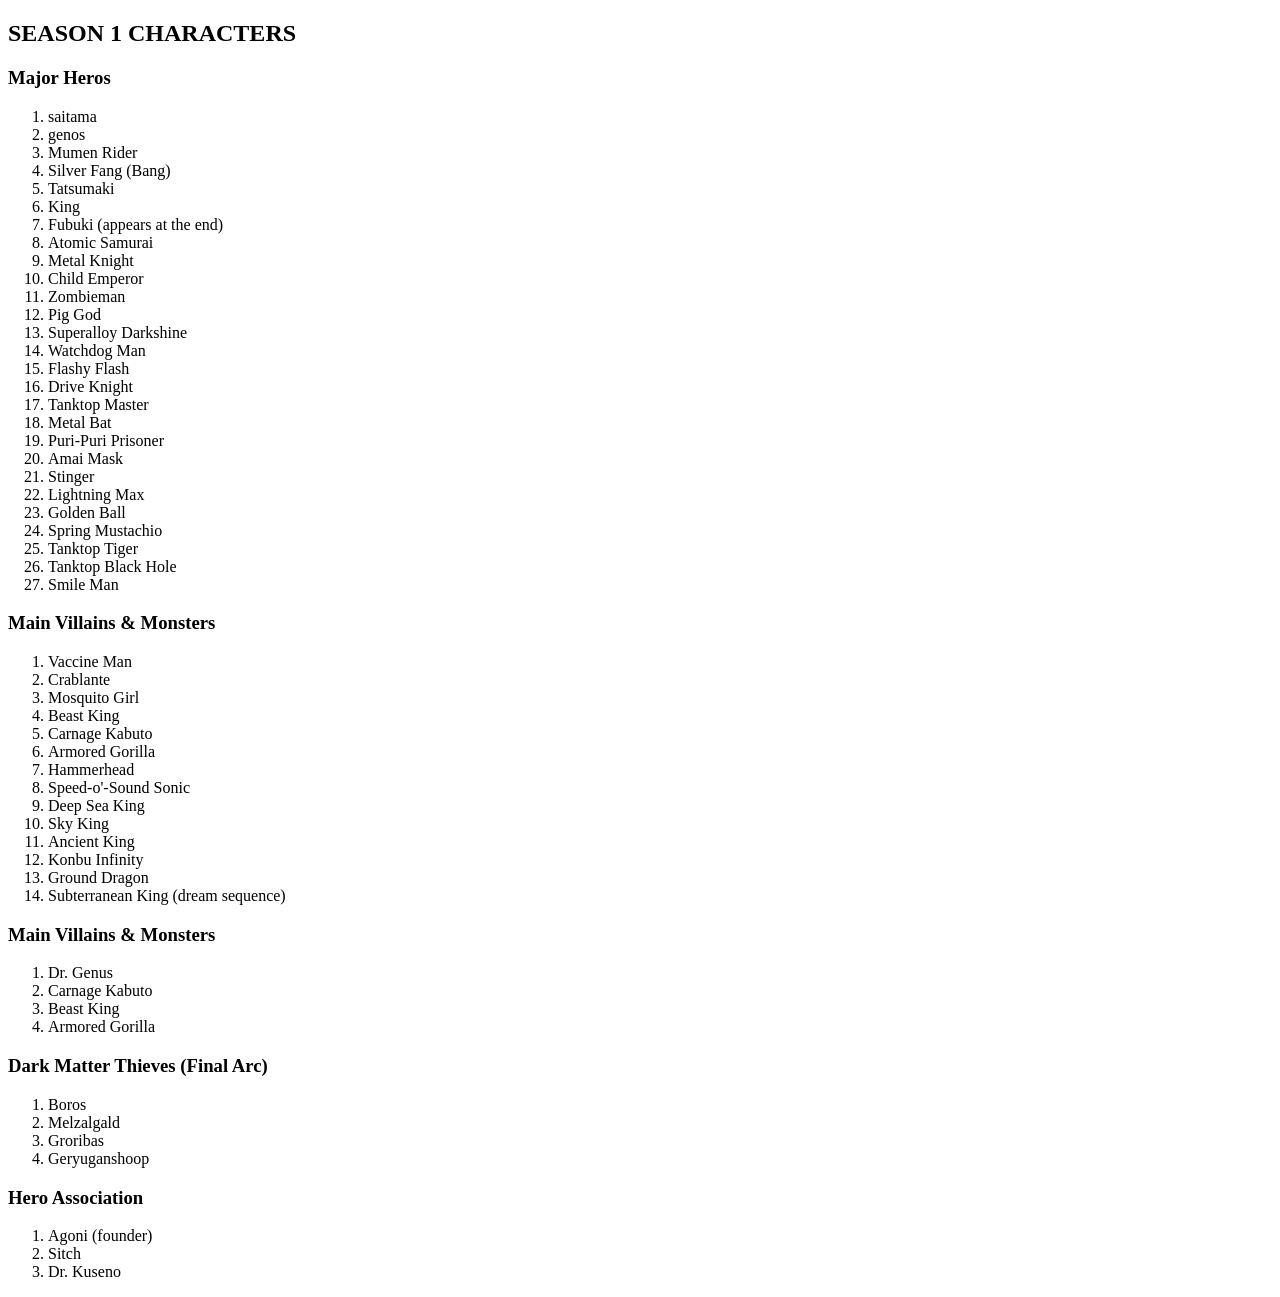
<file: characters page.html>
<!DOCTYPE html>
<html lang="en">
<head>
    <meta charset="UTF-8">
    <meta name="viewport" content="width=device-width, initial-scale=1.0">
    <title>character lists</title>
</head>
<body>
    
 <h2>SEASON 1 CHARACTERS</h2>
  <h3>Major Heros</h3>
 
<ol>
    <li>saitama</li>
 <li>genos</li>
  <li>Mumen Rider</li>
   <li>Silver Fang (Bang)</li>
    <li>Tatsumaki</li>
     <li>King</li>
    <li>Fubuki (appears at the end)</li>
    <li>Atomic Samurai</li>
    <li>Metal Knight</li>
    <li>Child Emperor</li>
    <li>Zombieman</li>
    <li>Pig God</li>
    <li>Superalloy Darkshine</li>
    <li>Watchdog Man</li>
    <li>Flashy Flash</li>
    <li>Drive Knight</li>
    <li>Tanktop Master</li>
    <li>Metal Bat</li>
    <li>Puri-Puri Prisoner</li>
    <li>Amai Mask</li>
    <li>Stinger</li>
    <li>Lightning Max</li>
    <li>Golden Ball</li>
    <li>Spring Mustachio</li>
    <li>Tanktop Tiger</li>
    <li>Tanktop Black Hole</li>
    <li>Smile Man</li>
</ol>

<h3>Main Villains & Monsters</h3>

<ol>
    <li>Vaccine Man</li>
    <li>Crablante</li>
    <li>Mosquito Girl</li>
    <li>Beast King</li>
    <li>Carnage Kabuto</li>
    <li>Armored Gorilla</li>
    <li>Hammerhead</li>
    <li>Speed-o'-Sound Sonic</li>
    <li>Deep Sea King</li>
    <li>Sky King</li>
    <li>Ancient King</li>
    <li>Konbu Infinity</li>
    <li>Ground Dragon</li>
    <li>Subterranean King (dream sequence)</li>
</ol>

<h3>Main Villains & Monsters</h3>
<ol>
    <li>Dr. Genus</li>
    <li>Carnage Kabuto</li>
    <li>Beast King</li>
    <li>Armored Gorilla</li>
</ol>




<h3>Dark Matter Thieves (Final Arc)</h3>

<ol>
    <li>Boros</li>
    <li>Melzalgald</li>
    <li>Groribas</li>
    <li>Geryuganshoop</li>
</ol>




<h3>Hero Association</h3>
<ol>
    <li>Agoni (founder)</li>
    <li>Sitch</li>
    <li>Dr. Kuseno</li>
</ol>


</body>
</html>
</file>
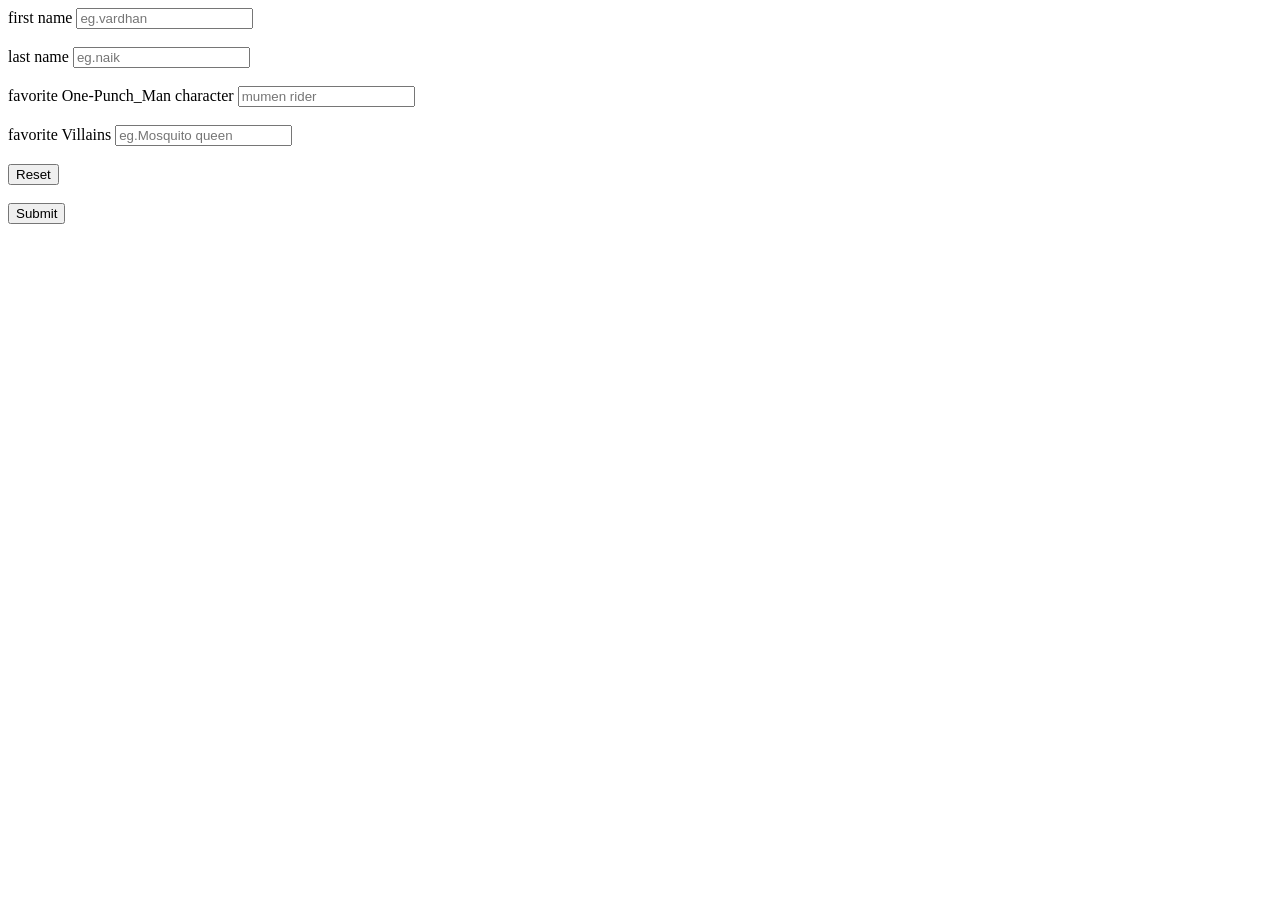
<file: form.html>
<!DOCTYPE html>
<html lang="en">
<head>
    <meta charset="UTF-8">
    <meta name="viewport" content="width=
    , initial-scale=1.0">
    <title>Document</title>
</head>
<body>
    
    <form method="post"> 
         
        <label for="fname">first name</label>
        <input type="text" id="fname" placeholder="eg.vardhan" required>

    <br>
      <br>
    <label for="lname">last name</label>
        <input type="text" id="lname" placeholder="eg.naik" required>
<br>
      <br>
    <label for="favname">favorite One-Punch_Man character</label>
        <input type="text" id="favname" placeholder="mumen rider" required>

        <br>
      <br>
    <label for="vname">favorite Villains</label>
        <input type="text" id="vname" placeholder="eg.Mosquito queen" required>

      
    <br>
      <br>
    <input type="reset">


    <br>
      <br>
    <input type="submit">

    </form>



</body>
</html>
</file>
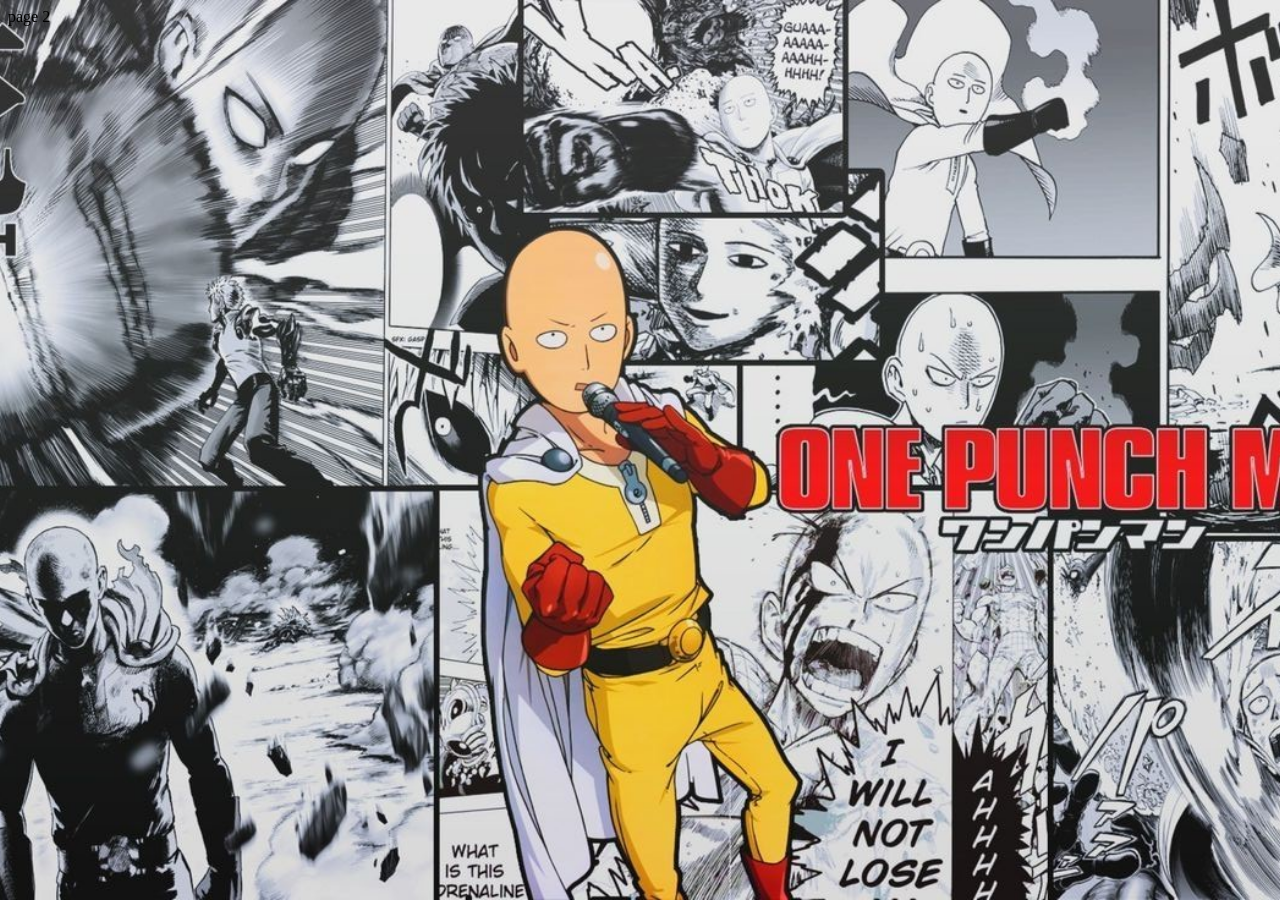
<file: page 2.html>
<!DOCTYPE html>
<html lang="en">
<head>
    <meta charset="UTF-8">
    <meta name="viewport" content="width=device-width, initial-scale=1.0">
    <title>page 2</title>
    <link rel="stylesheet" href="design.css">
</head>
page 2
<body>
 
    <!--
<a href="https://in.pinterest.com/ideas/saitama-wallpapers-4k/937769869838/">    
<img src="/images on page 2/saitama.jpg" height="300" title="click for more images">
</a>
-->


<div id="box1">hi</div>

</body>
</html>
</file>
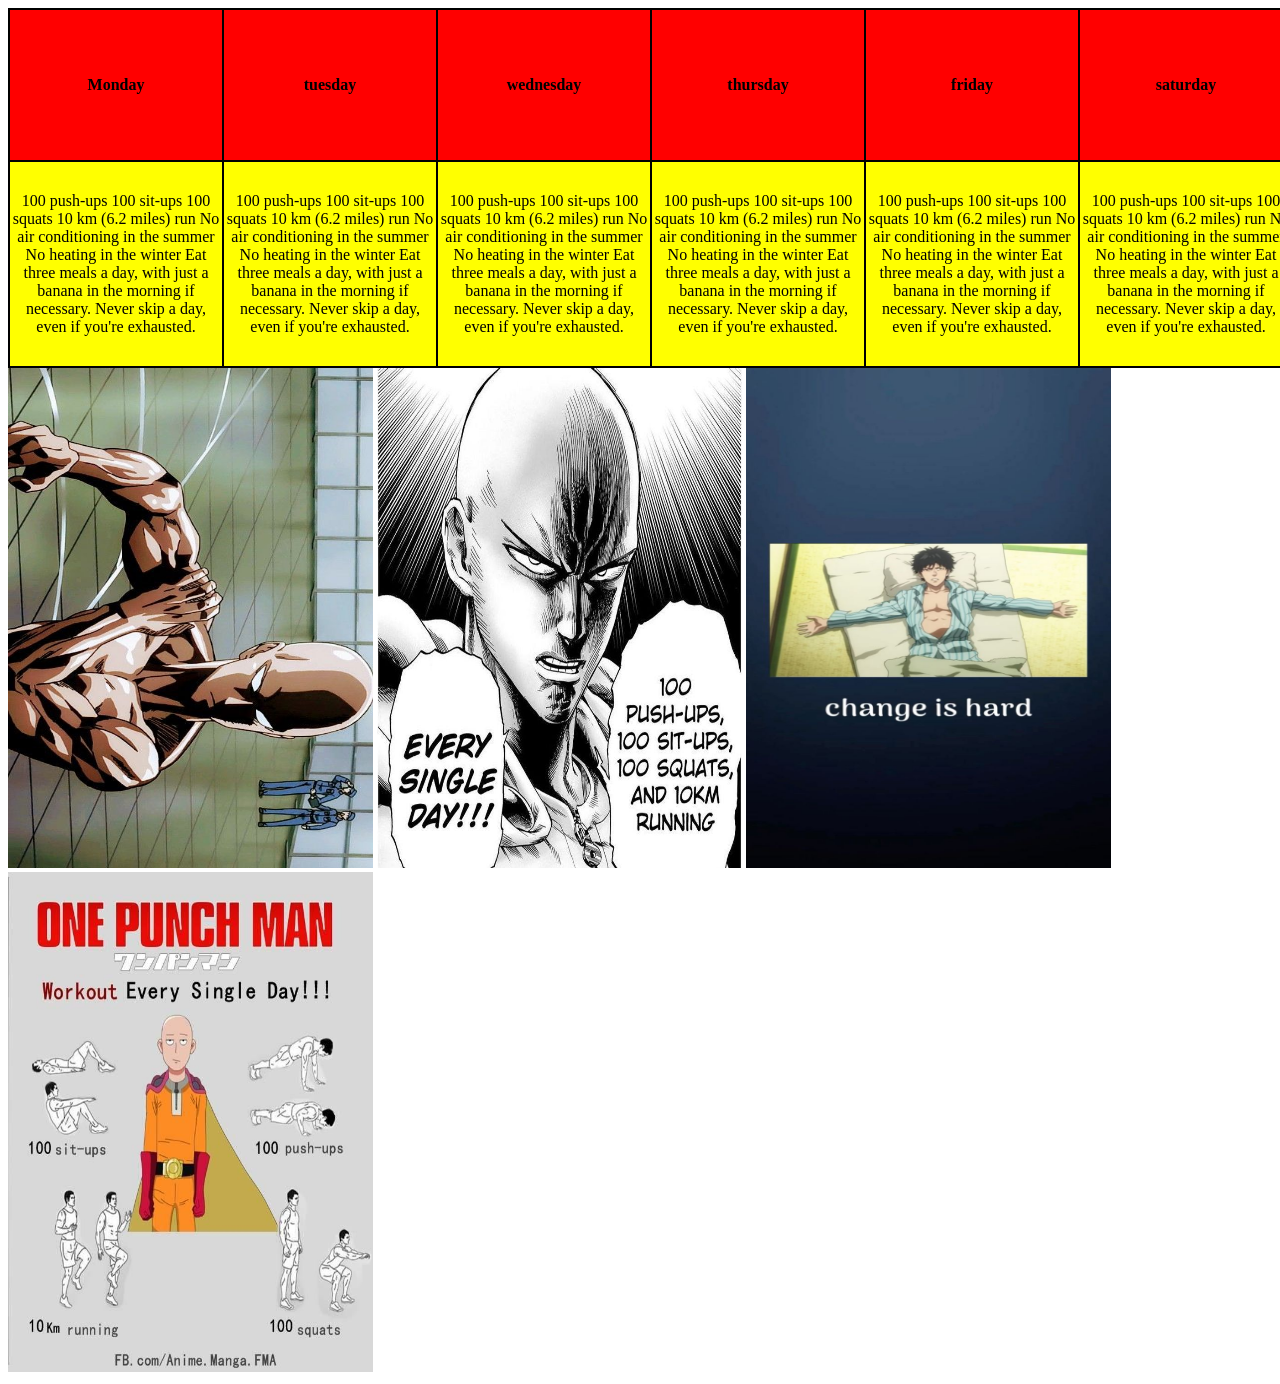
<file: workout routine.html>
<!DOCTYPE html>
<html lang="en">
<head>
    <meta charset="UTF-8">
    <meta name="viewport" content="width=device-width, initial-scale=1.0">
    <title>workout routine</title>
</head>
<body>
    
    <table bgcolor="black" height="360" width="1500">
     
        <tr bgcolor="red" height="150">
        <th>Monday</th>
        <th>tuesday</th>
        <th>wednesday</th>
        <th>thursday</th>
        <th>friday</th>
        <th>saturday</th>
        <th>sunday</th>
        </tr>
        <tr bgcolor="yellow" align="center">
            <td>100 push-ups
100 sit-ups
100 squats
10 km (6.2 miles) run
No air conditioning in the summer
No heating in the winter
Eat three meals a day, with just a banana in the morning if necessary.
Never skip a day, even if you're exhausted.</td>

<td>100 push-ups
100 sit-ups
100 squats
10 km (6.2 miles) run
No air conditioning in the summer
No heating in the winter
Eat three meals a day, with just a banana in the morning if necessary.
Never skip a day, even if you're exhausted.</td>
<td>100 push-ups
100 sit-ups
100 squats
10 km (6.2 miles) run
No air conditioning in the summer
No heating in the winter
Eat three meals a day, with just a banana in the morning if necessary.
Never skip a day, even if you're exhausted.</td>
<td>100 push-ups
100 sit-ups
100 squats
10 km (6.2 miles) run
No air conditioning in the summer
No heating in the winter
Eat three meals a day, with just a banana in the morning if necessary.
Never skip a day, even if you're exhausted.</td>
<td>100 push-ups
100 sit-ups
100 squats
10 km (6.2 miles) run
No air conditioning in the summer
No heating in the winter
Eat three meals a day, with just a banana in the morning if necessary.
Never skip a day, even if you're exhausted.</td>
<td>100 push-ups
100 sit-ups
100 squats
10 km (6.2 miles) run
No air conditioning in the summer
No heating in the winter
Eat three meals a day, with just a banana in the morning if necessary.
Never skip a day, even if you're exhausted.</td>
<td>100 push-ups
100 sit-ups
100 squats
10 km (6.2 miles) run
No air conditioning in the summer
No heating in the winter
Eat three meals a day, with just a banana in the morning if necessary.
Never skip a day, even if you're exhausted.</td>

    </table>

<img src="/images for workout routine/download.jpg" height="500" width="365">
<img src="/images for workout routine/wor.jpg"  height="500" width="365">
<img src="/images for workout routine/Wallpaper One Punch Man.jpg"  height="500" width="365">
<img src="/images for workout routine/workout layout.jpg"  height="500" width=365">

</body>
</html>
</file>
<file: design.css>
body{
    background:url(website\ background.jpg);
    background-repeat:no-repeat ;
    background-attachment: fixed;
    background-position: center;
    background-size:cover ;
}
h1{
    color: gold;
    font-family: "press start 2P";
    background:linear-gradient(red,black) ;
}
p{
   color: white;
   font-family:"consolas";
  background:linear-gradient(red,black);
   
}

p:hover{

     border-style: outset;
   border-color:yellow; 
   border-radius: 10px;
   border-width: 10px;
   
}


#l1{
    
    font-family:"yuyu";
    font-size: 30px;
    ;
}

a:link{
    color: yellow;
    text-shadow: 0px 0px 5px black;
}

a:visited{
    color: yellow;
    text-shadow: 0px 0px 5px black;
}

a:hover{
    color: tomato;
    text-shadow: 0px 0px 5px black;
}

#yticon{
color: red;
font-size: 30px;

}

#box1{
    background-color: tomato;
    height: 250px;
    width: 250px;
    font-size: 200px;
    transform: translate(1100px,-300px);
    

}

#box1:hover{
    animation: 4s linear 0s infinite mycolor;
}

@keyframes mycolor{
   
    10%{background-color: yellow;}
  30%{background-color: red}
  50%{background-color: pink;}
  70%{background-color: purple;}
  90%{background-color: powderblue;}
  100%{background-color: darkcyan;}
}
</file>
